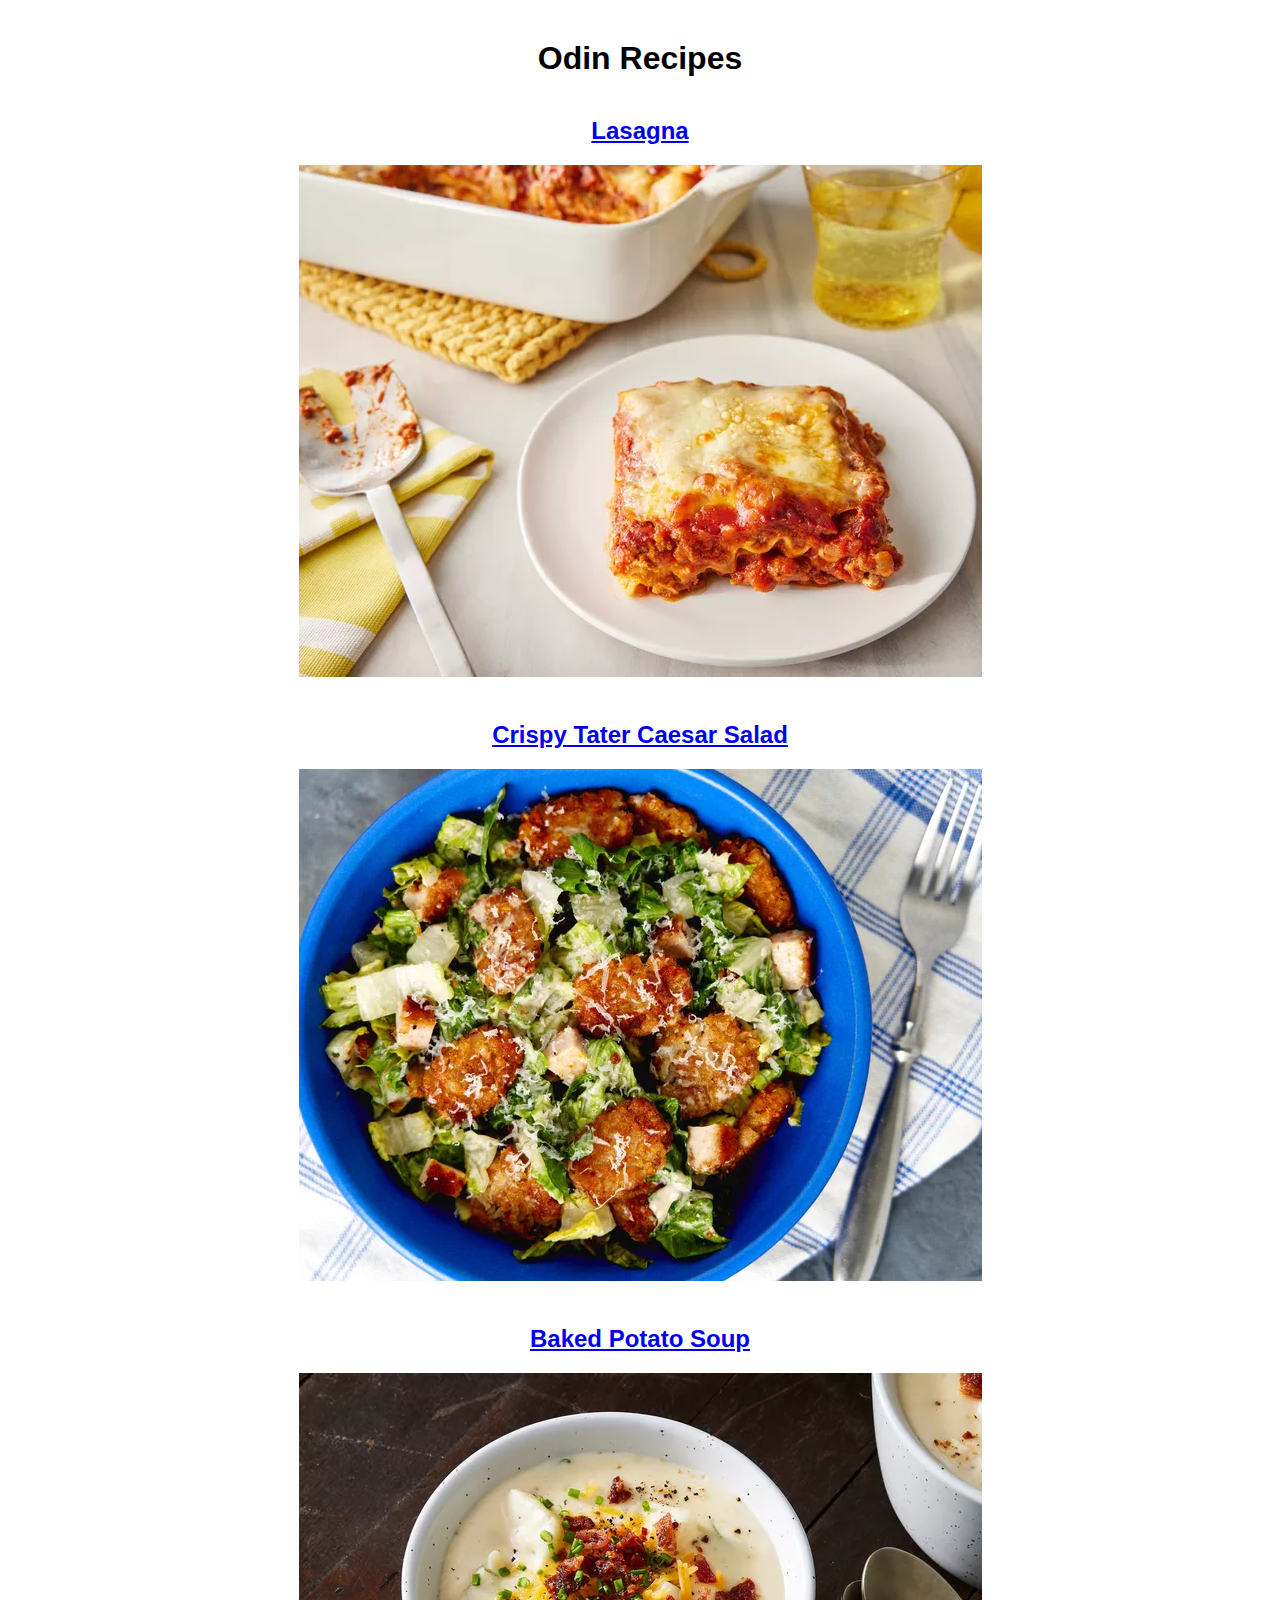
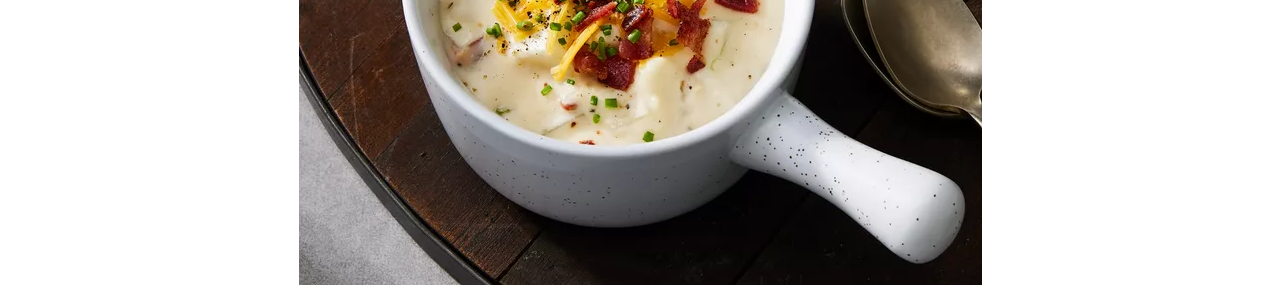
<file: index.html>
<!DOCTYPE html>
<html lang="en">
<head>
    <meta charset="UTF-8">
    <meta name="viewport" content="width=device-width, initial-scale=1.0">
    <title>Odin Recipes</title>
    <link rel="stylesheet" href="styles.css">
<body>
    <h1>Odin Recipes</h1>
    <h2><a href="./recipes/lasagna.html">Lasagna</a></h2>
    <img src="./images/lasagna.jpg">
    <h2><a href="./recipes/crispy_tater_caesar_salad.html">Crispy Tater Caesar Salad</a></h2>
    <img src="./images/crispy_tater_caesar_salad.jpg"> 
    <h2><a href="./recipes/baked_potato_soup.html">Baked Potato Soup</a></h2>
    <img src="./images/baked_potato_soup.jpg">   
</body>
</html>
</file>
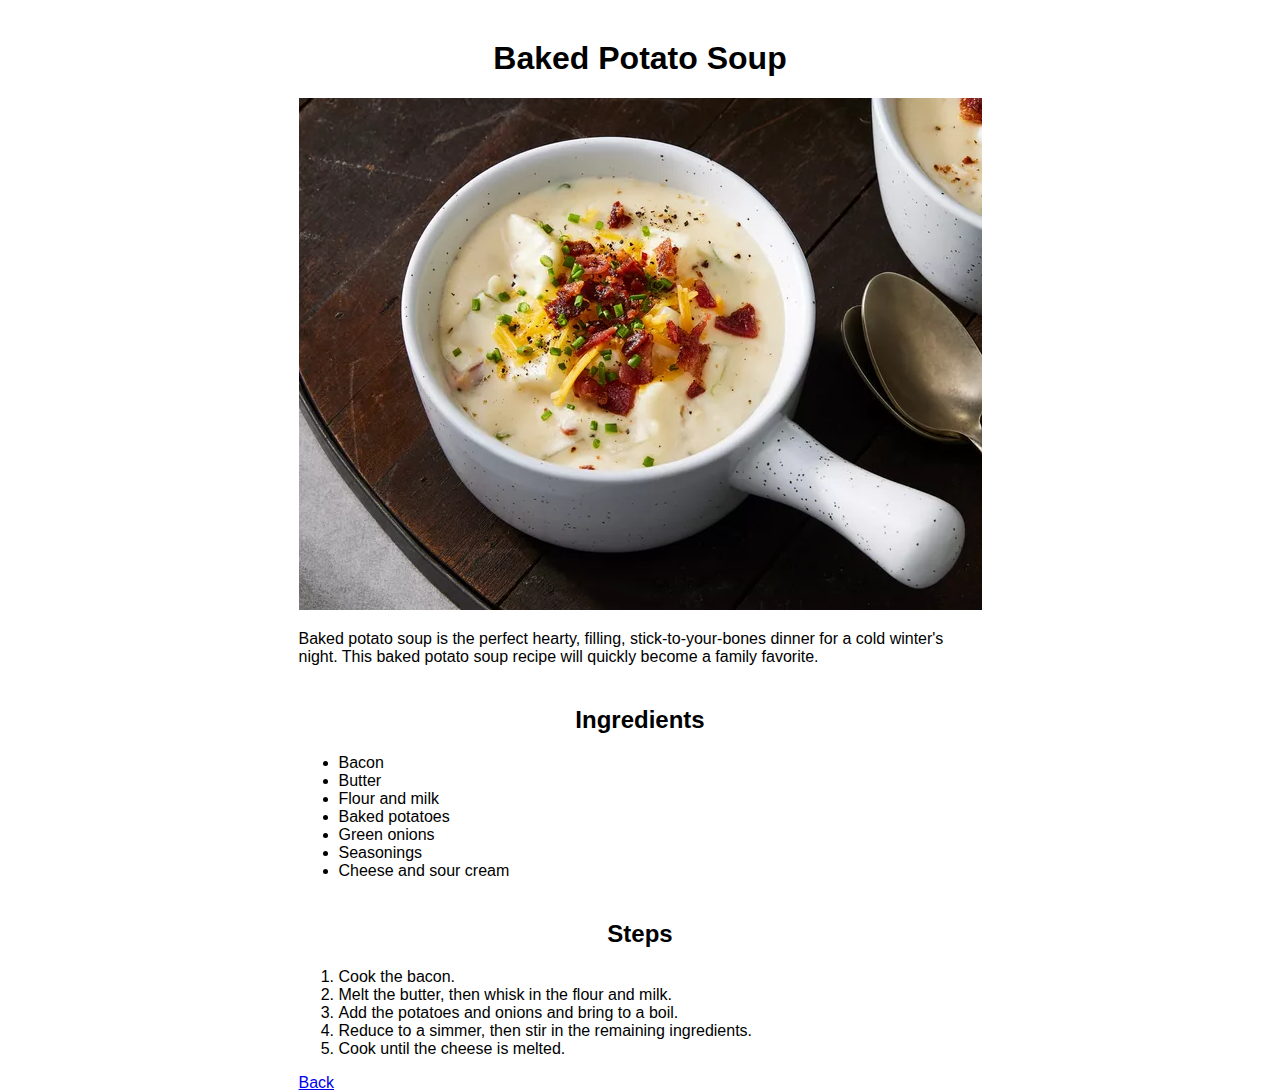
<file: recipes/baked_potato_soup.html>
<!DOCTYPE html>
<html lang="en">
<head>
    <meta charset="UTF-8">
    <meta name="viewport" content="width=device-width, initial-scale=1.0">
    <title>Baked Potato Soup</title>
    <link rel="stylesheet" href="../styles.css">
</head>
<body>
    <h1>Baked Potato Soup</h1>
    <img src="../images/baked_potato_soup.jpg">
    <p>Baked potato soup is the perfect hearty, filling, stick-to-your-bones dinner for a cold winter's night. This baked potato soup recipe will quickly become a family favorite.</p>
    <div class="ingredients">
      <h2>Ingredients</h2>
      <ul>
        <li>Bacon</li>
        <li>Butter</li>
        <li>Flour and milk</li>
        <li>Baked potatoes</li>
        <li>Green onions</li>
        <li>Seasonings</li>
        <li>Cheese and sour cream</li>
      </ul>
    </div>
    <div class="steps">
      <h2>Steps</h2>
      <ol>
        <li>Cook the bacon.</li>
        <li>Melt the butter, then whisk in the flour and milk.</li>
        <li>Add the potatoes and onions and bring to a boil.</li>
        <li>Reduce to a simmer, then stir in the remaining ingredients.</li>
        <li>Cook until the cheese is melted.</li>
      </ol>
    </div>
    <a href="../index.html" class="back">Back</a>
</body>
</html>
</file>
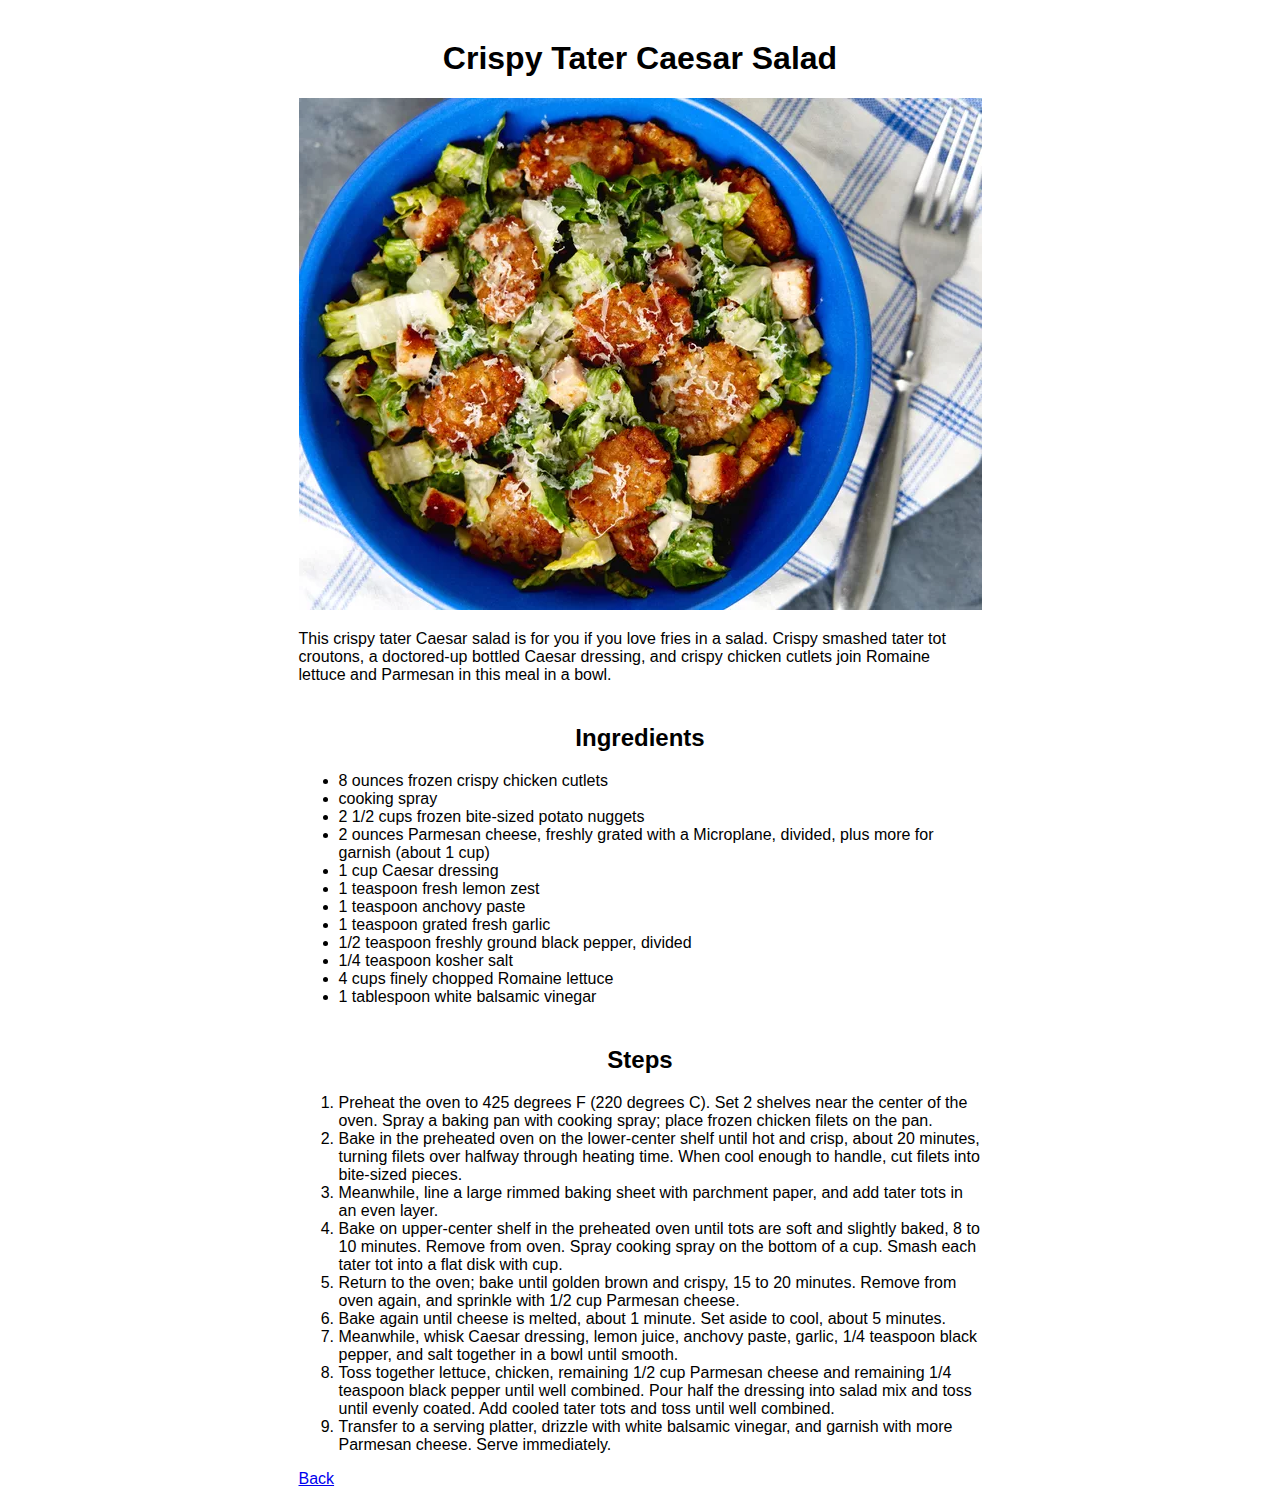
<file: recipes/crispy_tater_caesar_salad.html>
<!DOCTYPE html>
<html lang="en">
<head>
    <meta charset="UTF-8">
    <meta name="viewport" content="width=device-width, initial-scale=1.0">
    <title>Crispy Tater Caesar Salad</title>
    <link rel="stylesheet" href="../styles.css">
</head>
<body>
    <h1>Crispy Tater Caesar Salad</h1>
    <img src="../images/crispy_tater_caesar_salad.jpg">
    <p>This crispy tater Caesar salad is for you if you love fries in a salad. Crispy smashed tater tot croutons, a doctored-up bottled Caesar dressing, and crispy chicken cutlets join Romaine lettuce and Parmesan in this meal in a bowl.</p>
    <div class="ingredients">
      <h2>Ingredients</h2>
      <ul>
        <li>8 ounces frozen crispy chicken cutlets</li>
        <li>cooking spray</li>
        <li>2 1/2 cups frozen bite-sized potato nuggets</li>
        <li>2 ounces Parmesan cheese, freshly grated with a Microplane, divided, plus more for garnish (about 1 cup)</li>
        <li>1 cup Caesar dressing</li>
        <li>1 teaspoon fresh lemon zest</li>
        <li>1 teaspoon anchovy paste</li>
        <li>1 teaspoon grated fresh garlic</li>
        <li>1/2 teaspoon freshly ground black pepper, divided</li>
        <li>1/4 teaspoon kosher salt</li>
        <li>4 cups finely chopped Romaine lettuce</li>
        <li>1 tablespoon white balsamic vinegar</li>
      </ul>
    </div>
    <div class="steps">
      <h2>Steps</h2>
      <ol>
        <li style="max-width: 683px;">Preheat the oven to 425 degrees F (220 degrees C). Set 2 shelves near the center of the oven. Spray a baking pan with cooking spray; place frozen chicken filets on the pan.</li>
        <li style="max-width: 683px;">Bake in the preheated oven on the lower-center shelf until hot and crisp, about 20 minutes, turning filets over halfway through heating time. When cool enough to handle, cut filets into bite-sized pieces.</li>
        <li style="max-width: 683px;">Meanwhile, line a large rimmed baking sheet with parchment paper, and add tater tots in an even layer.</li>
        <li style="max-width: 683px;">Bake on upper-center shelf in the preheated oven until tots are soft and slightly baked, 8 to 10 minutes. Remove from oven. Spray cooking spray on the bottom of a cup. Smash each tater tot into a flat disk with cup.</li>
        <li style="max-width: 683px;">Return to the oven; bake until golden brown and crispy, 15 to 20 minutes. Remove from oven again, and sprinkle with 1/2 cup Parmesan cheese. </li>
        <li style="max-width: 683px;">Bake again until cheese is melted, about 1 minute. Set aside to cool, about 5 minutes.</li>
        <li style="max-width: 683px;">Meanwhile, whisk Caesar dressing, lemon juice, anchovy paste, garlic, 1/4 teaspoon black pepper, and salt together in a bowl until smooth.</li>
        <li style="max-width: 683px;">Toss together lettuce, chicken, remaining 1/2 cup Parmesan cheese and remaining 1/4 teaspoon black pepper until well combined. Pour half the dressing into salad mix and toss until evenly coated. Add cooled tater tots and toss until well combined.</li>
        <li style="max-width: 683px;">Transfer to a serving platter, drizzle with white balsamic vinegar, and garnish with more Parmesan cheese. Serve immediately.</li>
      </ol>
    </div>
    <a class="back" href="../index.html">Back</a>
</body>
</html>
</file>
<file: styles.css>
* {
    font-family:'Lucida Sans', 'Lucida Sans Regular', 'Lucida Grande', 'Lucida Sans Unicode', Geneva, Verdana, sans-serif;
}

body {
    width: 683px;
    margin: 0 auto;
}

h1, h2 {
    text-align: center;
    margin-top: 40px
}
</file>
